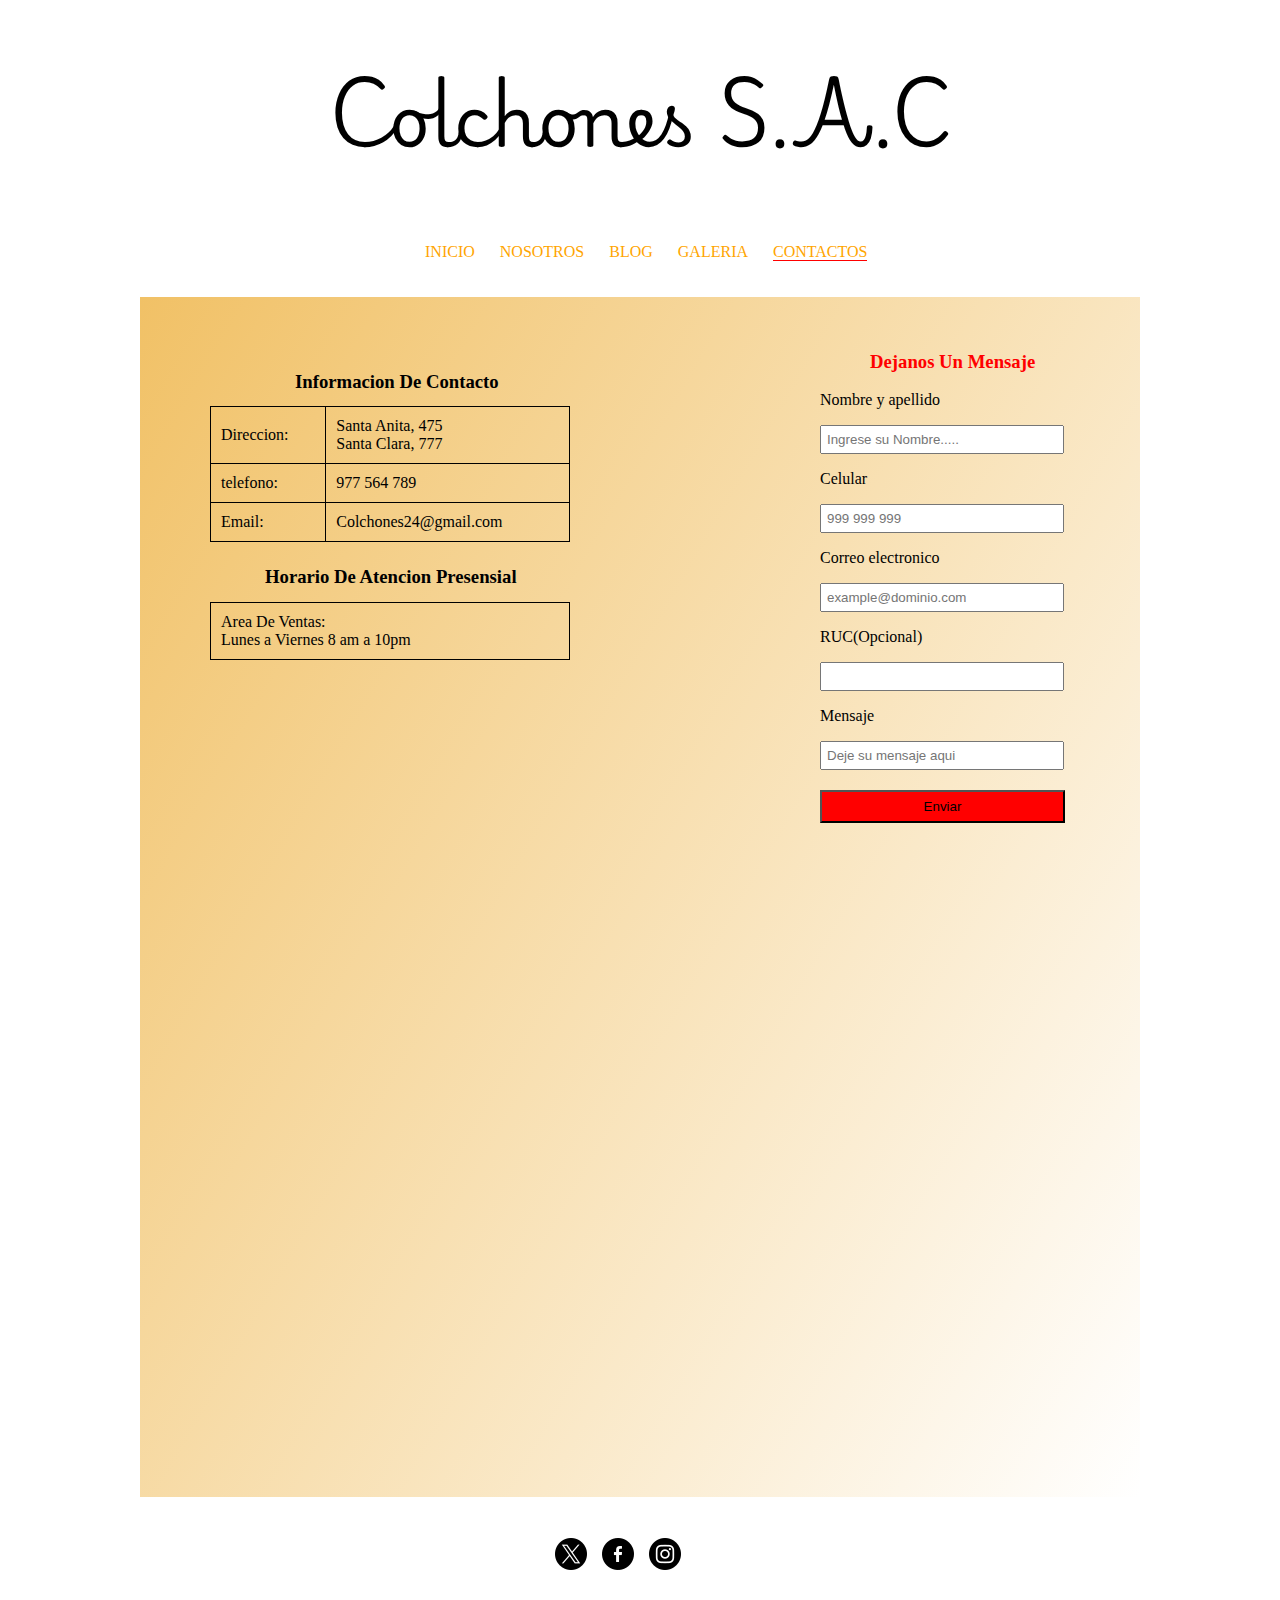
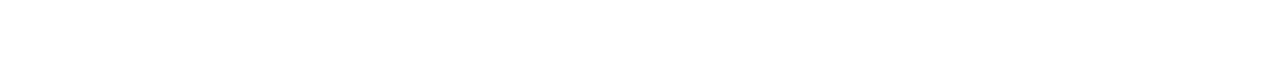
<file: index.html>
<!DOCTYPE html>
<html lang="en">
<head>
    <meta charset="UTF-8">
    <meta name="viewport" content="width=device-width, initial-scale=1.0">
    <title>Colchones S.A.C</title>
    <link rel="stylesheet" href="estilos.css">
    <link href="https://fonts.googleapis.com/css2?family=Playwrite+PL:wght@100..400&display=swap" rel="stylesheet">
</head>
<body>
    <div id="contenedor">
        <header>
            <h1 style="font-family: Playwrite PL, cursive;">Colchones S.A.C</h1>
            <nav>
                <ul>
                    <li><a href="">INICIO</a></li>
                    <li><a href="nosotros.html">NOSOTROS</a></li>
                    <li><a href="">BLOG</a></li>
                    <li><a href="">GALERIA</a></li>
                    <li><a href="" style="border-bottom: 1px solid red;">CONTACTOS</a></li>
                </ul>
            </nav>
        </header>
        <div id="contenido">
            <section>
                <div>
                    <h3 style="transform: translate(155px,55px);">Informacion De Contacto</h3>
                <table class="tabla uno">
                    
                    <tr>
                        <td>Direccion:</td>
                        <td>Santa Anita, 475 <br> Santa Clara, 777</td>
                    </tr>
                    <tr>
                        <td>telefono:</td>
                        <td>977 564 789</td>
                    </tr>
                    <tr>
                        <td>Email:</td>
                        <td>Colchones24@gmail.com</td>
                    </tr>
                </table>
                
                <h3 style="transform: translate(125px,55px);">Horario De Atencion Presensial</h3>
                <table class="tabla dos">
                    
                    <tr>
                        <td >Area De Ventas: <br> Lunes a Viernes 8 am a 10pm</td>
                    </tr>
                </table>
                </div>
                <div id="formulario">
                    <form action="" method="get">
                        <div>
                            <h3 style="color: red; transform: translate(50px);">Dejanos Un Mensaje</h3>
                        <form name="form" method="get">
                            <p>Nombre y apellido</p>
                            <input type="text" name="Nombre" placeholder="Ingrese su Nombre....." required>
                            <p>Celular</p>
                            <input type="tel" name="celular" placeholder="999 999 999" required >
                            <p>Correo electronico</p>
                            <input type="email" name="correo" placeholder="example@dominio.com" required>
                            <p>RUC(Opcional)</p>
                            <input type="text" name="ruc" >
                            <p>Mensaje</p>
                            <input type="text" name="mensaje" placeholder="Deje su mensaje aqui">
                            <div id="botones">
                                <input type="submit" value="Enviar">
                            </div>
                        </div>
                    </form>
                </div>
                <div id="mapa">
                    <iframe src="https://www.google.com/maps/embed?pb=!1m18!1m12!1m3!1d31216.072632028965!2d-76.98385413470689!3d-12.04289567297327!2m3!1f0!2f0!3f0!3m2!1i1024!2i768!4f13.1!3m3!1m2!1s0x9105c68077e654bd%3A0x6e675be6cf829d41!2sSanta%20Anita!5e0!3m2!1ses-419!2spe!4v1718660367169!5m2!1ses-419!2spe" width="600" height="450" style="border:0;" allowfullscreen="" loading="lazy" referrerpolicy="no-referrer-when-downgrade"></iframe>
                </div>
            </section>
        </div>
        <footer>
            <div>
                <ul id="redes">
                    <li><a href=""><img src="img/iconoX.png" alt=""></a></li>
                    <li><a href=""><img src="img/facebook.png" alt=""></a></li>
                    <li><a href=""><img src="img/instagram.png" alt=""></a></li>
                </ul>
            </div>
        </footer>
    </div>
</body>
</html>
</file>
<file: estilos.css>
#contenedor{
    
    width: 1000px;
    height: 1600px;
    margin: 20px auto;
}
header h1{
    font-size: 70px;
}
header{
    width: 1000px;
    height: 250px;
    background-color: white;
    text-align: center;
}
header nav{
    display: flex;
    
    
}
header ul{
    display: flex;
    list-style-type: none;
    justify-content: center;
    
    
}
header a{
    text-decoration: none;
    color: orange;
}
header li{
    padding-left: 25px;
    transform: translate(220px);
    
}
nav a:hover{
    opacity: 0.75;
}
section{
    display: grid;
    grid-template-columns: 1fr 1fr;    
    background: linear-gradient(120deg, rgb(241, 193, 102), white);
    height: 1200px
}

table{
    border: 1px solid black;
    border-collapse: collapse;
    transform: translate(70px,50px);
    width: 60%;
    
    
    
}
th,td{
    
    border: 1px solid black;
    padding: 10px;
}
#formulario{
    transform:translate(80px,35px);
}
#buttom{
    justify-content: center;
}

select{
    width: 190px;
}
input{
    width: 230px;
    padding: 5px;  
    
}

#botones input{
    padding: 7px;
    margin-top: 20px;
    width: 245px;
    background-color: red;
}
#mapa{
    
    transform: translate(190px,5px);
}
footer{
    background-color: white;
}
footer li{
    list-style-type: none;
    transform: translate(360px);
    margin-top: 25px;
    padding-left: 15px;
}
footer ul{
    display: flex;
    
    
}
footer a:hover{
    opacity: 0.75;
}
</file>
